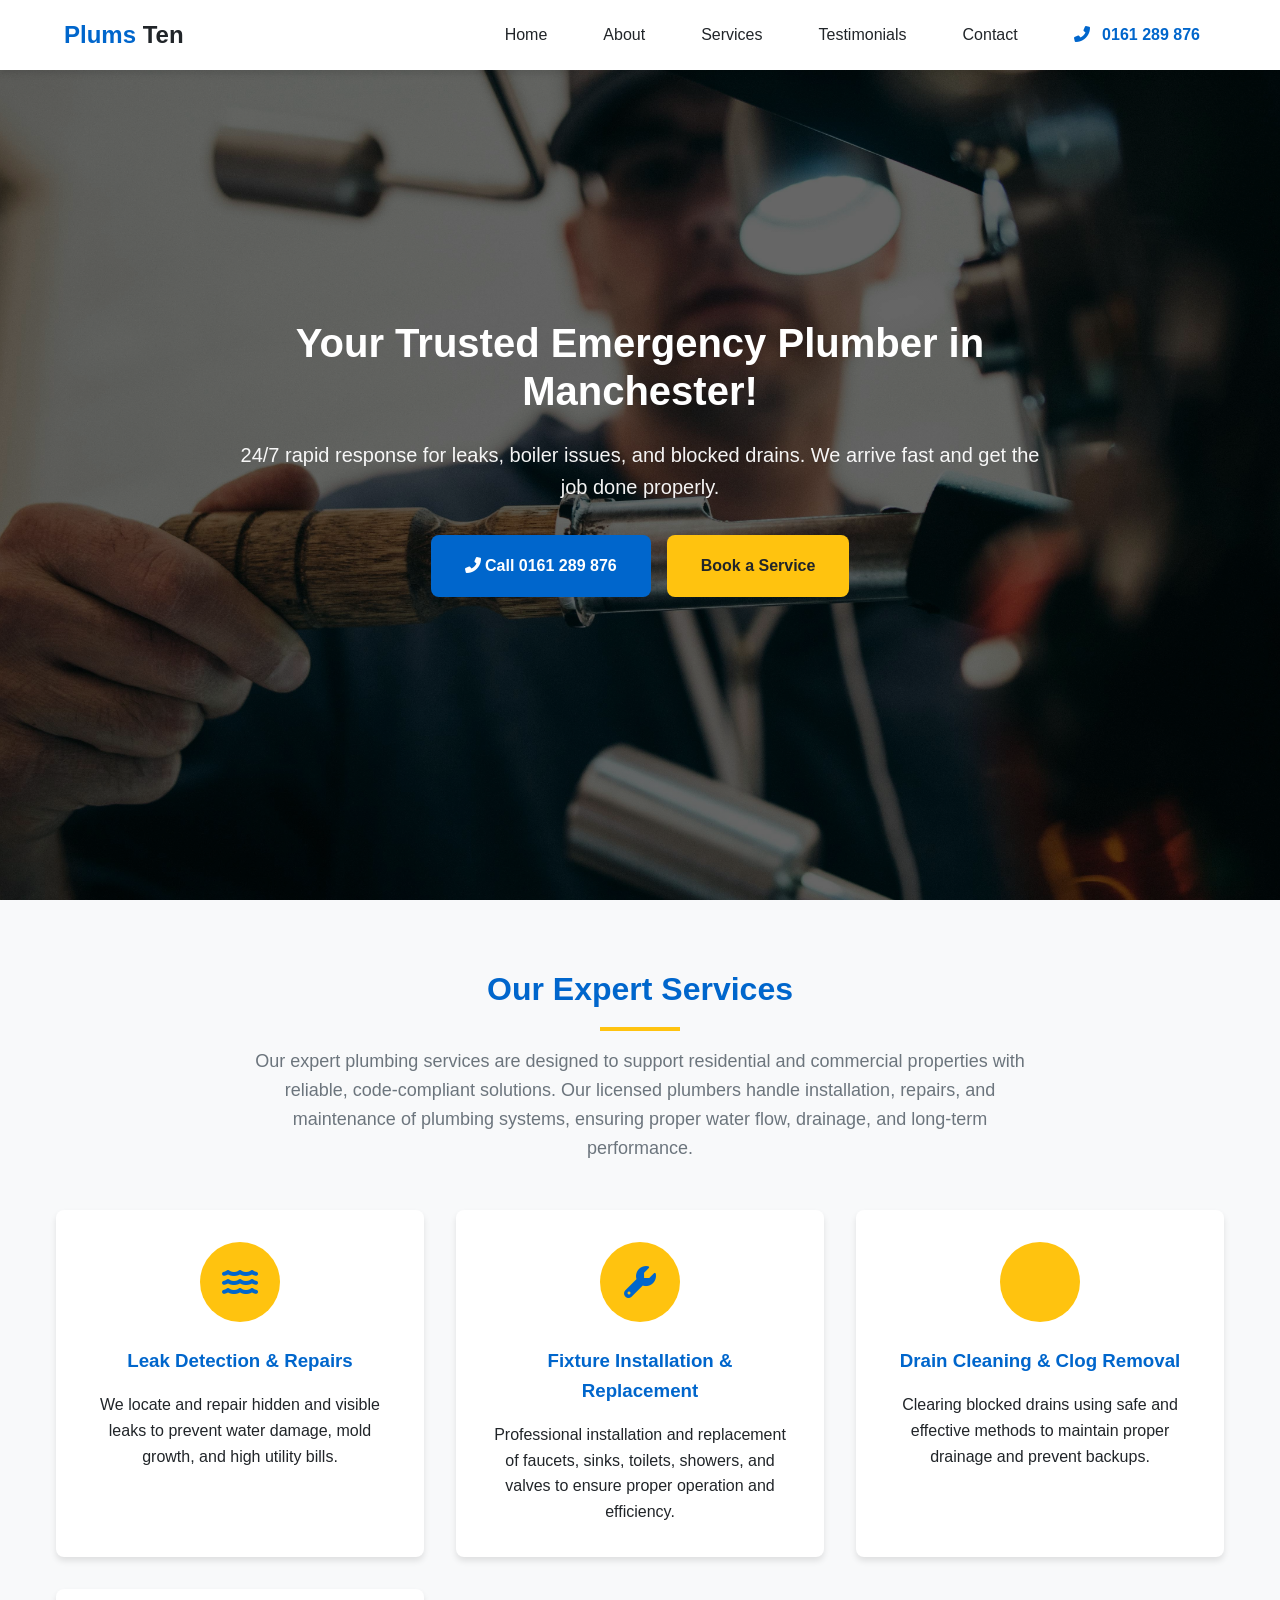
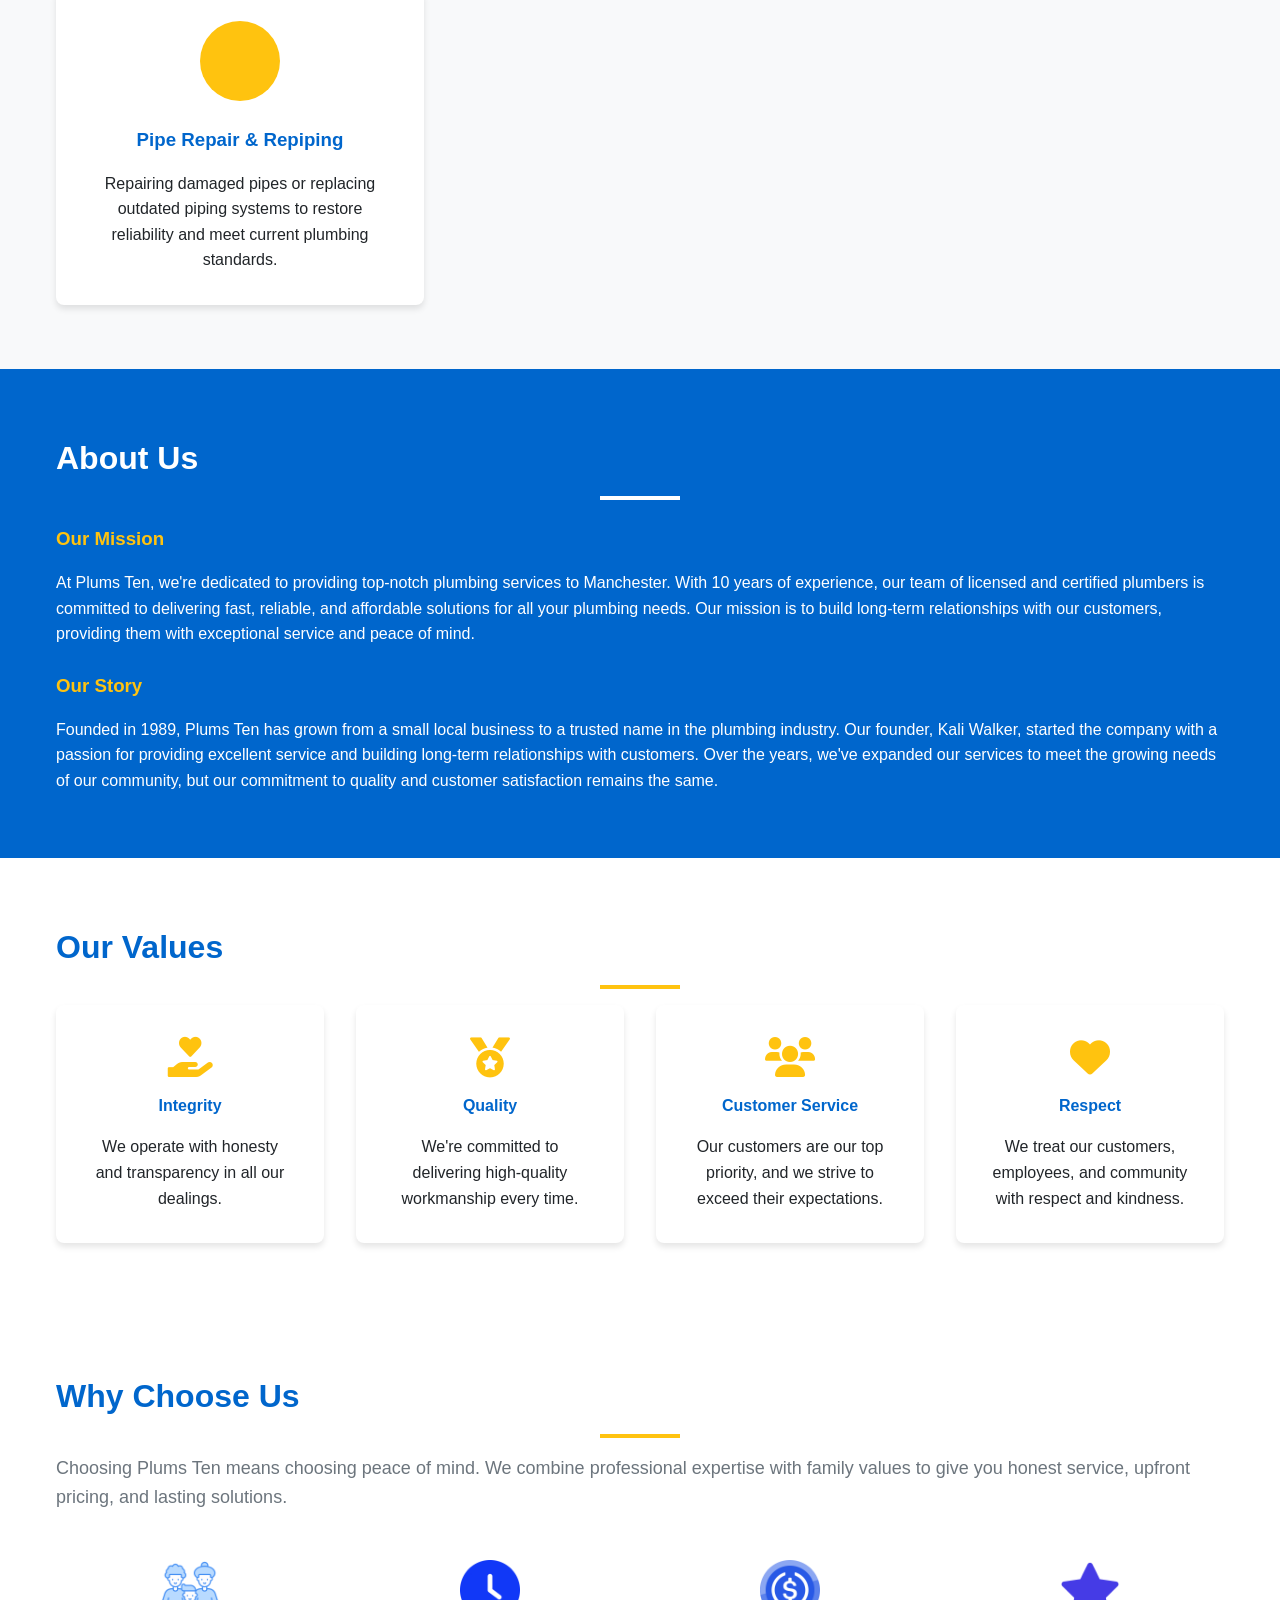
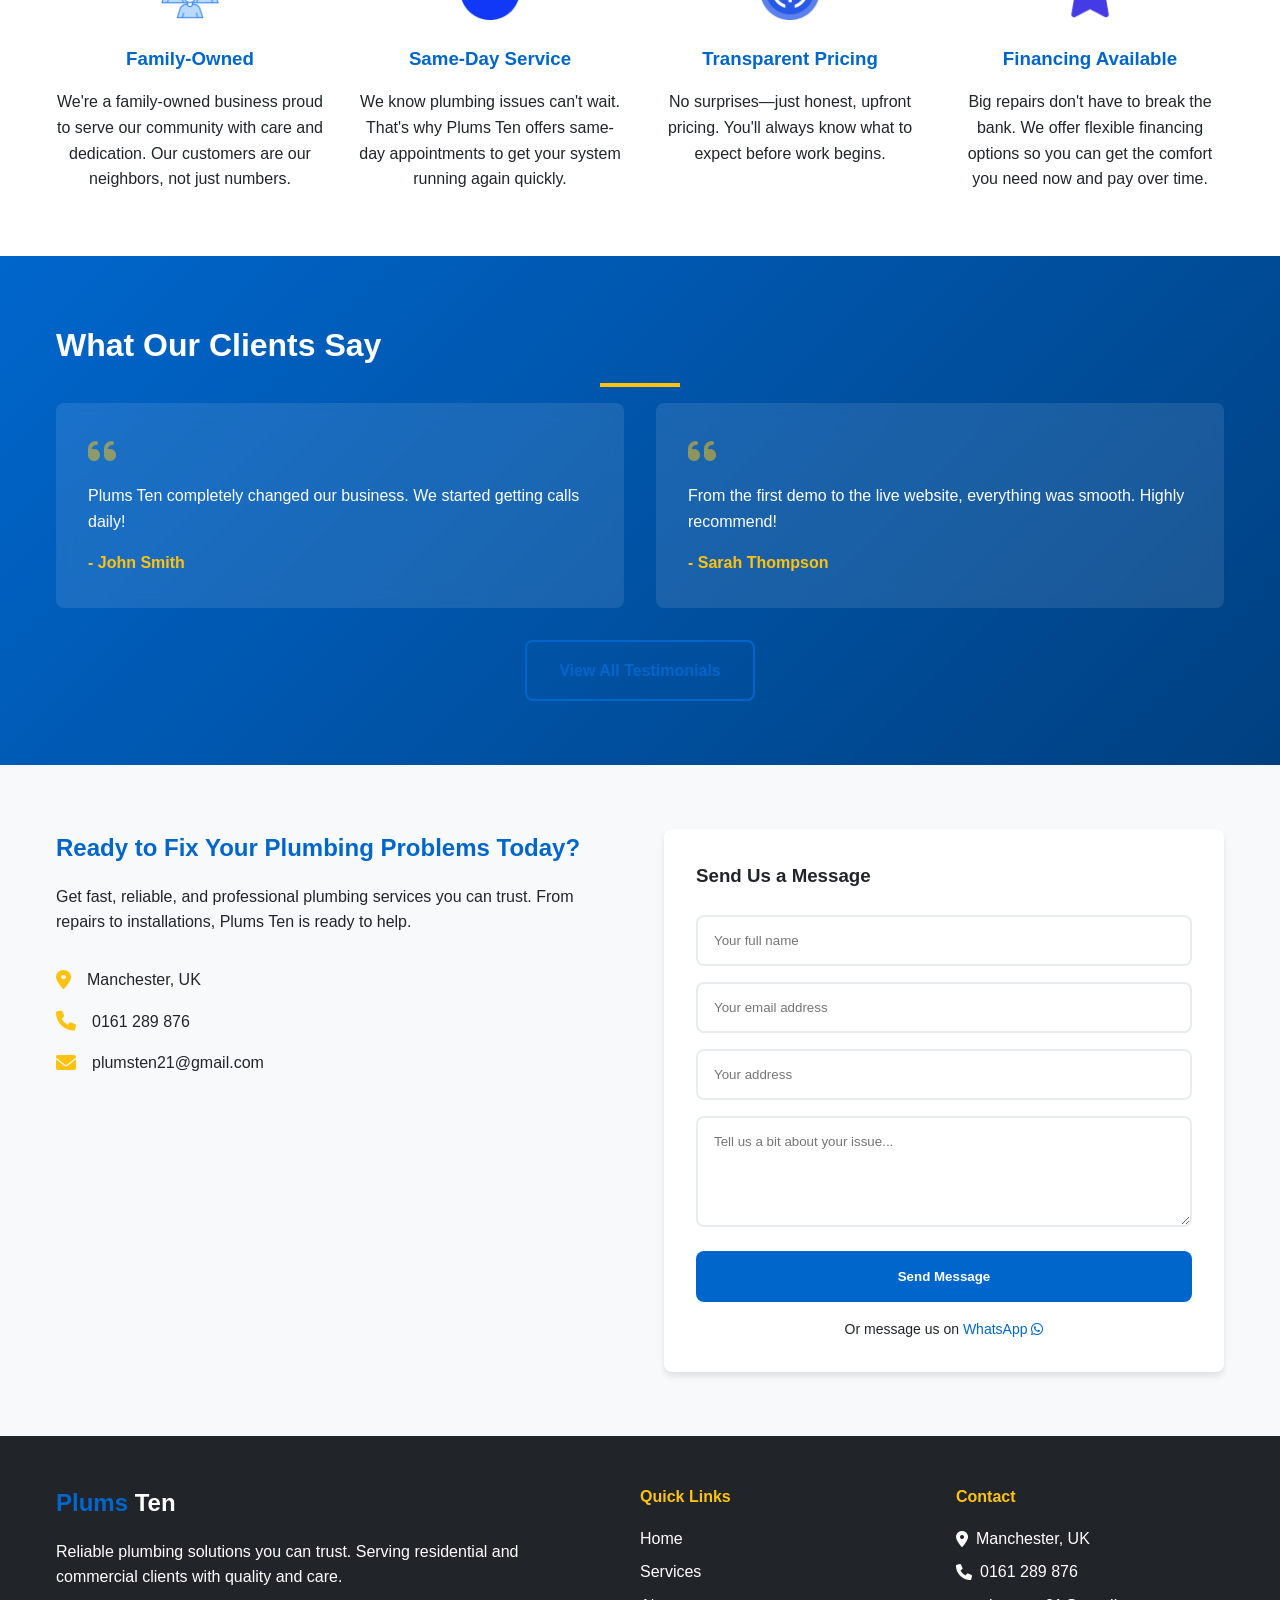
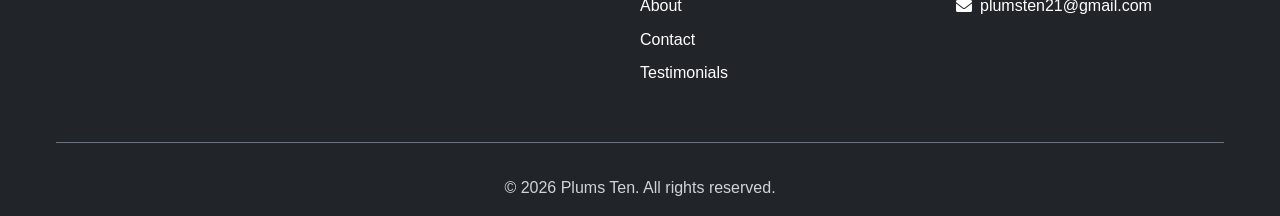
<file: index.html>
<!DOCTYPE html>
<html lang="en">
<head>
    <meta charset="UTF-8">
    <meta name="viewport" content="width=device-width, initial-scale=1.0">
    <meta name="description" content="Professional plumbing services in Manchester - 24/7 emergency response, leak repairs, boiler services, and drain cleaning. Licensed and insured plumbers.">
    <link rel="stylesheet" href="./styles/style.css">
    <link rel="stylesheet" href="https://cdnjs.cloudflare.com/ajax/libs/font-awesome/6.0.0/css/all.min.css">
    <title>Plums Ten | Professional Plumbers in Manchester</title>
</head>
<body>
    <!-- Header / Navbar -->
    <header class="header">
        <nav class="navbar">
            <div class="nav-container">
                <a href="/" class="nav-logo">
                    <h2 class="logo-text">Plums <span>Ten</span></h2>
                </a>
                
                <button class="mobile-menu-toggle" id="menuToggle" aria-label="Toggle menu">
                    <i class="fas fa-bars"></i>
                </button>

                <ul class="nav-menu" id="navMenu">
                    <li class="nav-item">
                        <a href="#home" class="nav-link">Home</a>
                    </li>
                    <li class="nav-item">
                        <a href="#about" class="nav-link">About</a>
                    </li>
                    <li class="nav-item">
                        <a href="service.html" target="_blank" class="nav-link">Services</a>
                    </li>
                    <li class="nav-item">
                        <a href="testimonials.html" target="_blank" class="nav-link">Testimonials</a>
                    </li>
                    <li class="nav-item">
                        <a href="contact.html" target="_blank" class="nav-link">Contact</a>
                    </li>
                    <li class="nav-item nav-phone">
                        <a href="tel:+44161289876" class="nav-link phone-link">
                            <i class="fas fa-phone-alt"></i> 0161 289 876
                        </a>
                    </li>
                </ul>
            </div>
        </nav>
    </header>

    <main>
        <!-- Hero section -->
        <section class="hero-section" id="home">
            <div class="container">
                <div class="hero-content">
                    <h1 class="hero-title">Your Trusted Emergency Plumber in Manchester!</h1>
                    <p class="hero-subtitle">24/7 rapid response for leaks, boiler issues, and blocked drains. We arrive fast and get the job done properly.</p>
                    <div class="hero-buttons">
                        <a href="tel:+44161289876" class="btn btn-primary">
                            <i class="fas fa-phone-alt"></i> Call 0161 289 876
                        </a>
                        <a href="#contact" class="btn btn-secondary">Book a Service</a>
                    </div>
                </div>
            </div>
        </section>

        <!-- Our Expert Services -->
        <section class="services-section" id="services">
            <div class="container">
                <div class="section-header">
                    <h2 class="section-title">Our Expert Services</h2>
                    <p class="section-description">Our expert plumbing services are designed to support residential and commercial properties with reliable, code-compliant solutions. Our licensed plumbers handle installation, repairs, and maintenance of plumbing systems, ensuring proper water flow, drainage, and long-term performance.</p>
                </div>
                
                <div class="services-grid">
                    <div class="service-card">
                        <div class="service-icon">
                            <i class="fas fa-water"></i>
                        </div>
                        <h3>Leak Detection & Repairs</h3>
                        <p>We locate and repair hidden and visible leaks to prevent water damage, mold growth, and high utility bills.</p>
                    </div>
                    
                    <div class="service-card">
                        <div class="service-icon">
                            <i class="fas fa-wrench"></i>
                        </div>
                        <h3>Fixture Installation & Replacement</h3>
                        <p>Professional installation and replacement of faucets, sinks, toilets, showers, and valves to ensure proper operation and efficiency.</p>
                    </div>
                    
                    <div class="service-card">
                        <div class="service-icon">
                            <i class="fas fa-drain"></i>
                        </div>
                        <h3>Drain Cleaning & Clog Removal</h3>
                        <p>Clearing blocked drains using safe and effective methods to maintain proper drainage and prevent backups.</p>
                    </div>
                    
                    <div class="service-card">
                        <div class="service-icon">
                            <i class="fas fa-pipe-valve"></i>
                        </div>
                        <h3>Pipe Repair & Repiping</h3>
                        <p>Repairing damaged pipes or replacing outdated piping systems to restore reliability and meet current plumbing standards.</p>
                    </div>
                </div>
            </div>
        </section>

        <!-- About Us -->
        <section class="about-section" id="about">
            <div class="container">
                <div class="about-content">
                    <h2 class="section-title">About Us</h2>
                    <div class="about-text">
                        <h3>Our Mission</h3>
                        <p>At Plums Ten, we're dedicated to providing top-notch plumbing services to Manchester. With 10 years of experience, our team of licensed and certified plumbers is committed to delivering fast, reliable, and affordable solutions for all your plumbing needs. Our mission is to build long-term relationships with our customers, providing them with exceptional service and peace of mind.</p>
                        
                        <h3>Our Story</h3>
                        <p>Founded in 1989, Plums Ten has grown from a small local business to a trusted name in the plumbing industry. Our founder, Kali Walker, started the company with a passion for providing excellent service and building long-term relationships with customers. Over the years, we've expanded our services to meet the growing needs of our community, but our commitment to quality and customer satisfaction remains the same.</p>
                    </div>
                </div>
            </div>
        </section>

        <!-- Our Values -->
        <section class="values-section">
            <div class="container">
                <h2 class="section-title">Our Values</h2>
                <div class="values-grid">
                    <div class="value-card">
                        <i class="fas fa-hand-holding-heart"></i>
                        <h4>Integrity</h4>
                        <p>We operate with honesty and transparency in all our dealings.</p>
                    </div>
                    
                    <div class="value-card">
                        <i class="fas fa-medal"></i>
                        <h4>Quality</h4>
                        <p>We're committed to delivering high-quality workmanship every time.</p>
                    </div>
                    
                    <div class="value-card">
                        <i class="fas fa-users"></i>
                        <h4>Customer Service</h4>
                        <p>Our customers are our top priority, and we strive to exceed their expectations.</p>
                    </div>
                    
                    <div class="value-card">
                        <i class="fas fa-heart"></i>
                        <h4>Respect</h4>
                        <p>We treat our customers, employees, and community with respect and kindness.</p>
                    </div>
                </div>
            </div>
        </section>

        <!-- Why Choose Us -->
        <section class="why-choose-section">
            <div class="container">
                <h2 class="section-title">Why Choose Us</h2>
                <p class="section-description">Choosing Plums Ten means choosing peace of mind. We combine professional expertise with family values to give you honest service, upfront pricing, and lasting solutions.</p>
                
                <div class="features-grid">
                    <div class="feature-item">
                        <img src="/Thumnails/family-gathering.png" alt="Family-owned business" class="feature-icon">
                        <h3>Family-Owned</h3>
                        <p>We're a family-owned business proud to serve our community with care and dedication. Our customers are our neighbors, not just numbers.</p>
                    </div>
                    
                    <div class="feature-item">
                        <img src="/Thumnails/clock (1).png" alt="Same-day service" class="feature-icon">
                        <h3>Same-Day Service</h3>
                        <p>We know plumbing issues can't wait. That's why Plums Ten offers same-day appointments to get your system running again quickly.</p>
                    </div>
                    
                    <div class="feature-item">
                        <img src="/Thumnails/usd-coin.png" alt="Transparent pricing" class="feature-icon">
                        <h3>Transparent Pricing</h3>
                        <p>No surprises—just honest, upfront pricing. You'll always know what to expect before work begins.</p>
                    </div>
                    
                    <div class="feature-item">
                        <img src="/Thumnails/star (1).png" alt="Financing available" class="feature-icon">
                        <h3>Financing Available</h3>
                        <p>Big repairs don't have to break the bank. We offer flexible financing options so you can get the comfort you need now and pay over time.</p>
                    </div>
                </div>
            </div>
        </section>

        <!-- Testimonials Preview -->
        <section class="testimonials-preview">
            <div class="container">
                <h2 class="section-title">What Our Clients Say</h2>
                <div class="testimonials-grid">
                    <div class="testimonial-card">
                        <i class="fas fa-quote-left"></i>
                        <p>Plums Ten completely changed our business. We started getting calls daily!</p>
                        <div class="testimonial-author">
                            <strong>- John Smith</strong>
                        </div>
                    </div>
                    
                    <div class="testimonial-card">
                        <i class="fas fa-quote-left"></i>
                        <p>From the first demo to the live website, everything was smooth. Highly recommend!</p>
                        <div class="testimonial-author">
                            <strong>- Sarah Thompson</strong>
                        </div>
                    </div>
                </div>
                <div class="text-center">
                    <a href="testimonials.html" target="_blank" class="btn btn-outline">View All Testimonials</a>
                </div>
            </div>
        </section>

        <!-- Contact Section -->
        <section class="contact-section" id="contact">
            <div class="container">
                <div class="contact-content">
                    <div class="contact-info">
                        <h2>Ready to Fix Your Plumbing Problems Today?</h2>
                        <p>Get fast, reliable, and professional plumbing services you can trust. From repairs to installations, Plums Ten is ready to help.</p>
                        
                        <div class="contact-details">
                            <div class="contact-item">
                                <i class="fas fa-map-marker-alt"></i>
                                <p>Manchester, UK</p>
                            </div>
                            <div class="contact-item">
                                <i class="fas fa-phone"></i>
                                <p><a href="tel:+44161289876">0161 289 876</a></p>
                            </div>
                            <div class="contact-item">
                                <i class="fas fa-envelope"></i>
                                <p><a href="mailto:plumsten21@gmail.com">plumsten21@gmail.com</a></p>
                            </div>
                        </div>
                    </div>
                    
                    <div class="contact-form-wrapper">
                        <h3>Send Us a Message</h3>
                        <form class="contact-form" action="https://formspree.io/f/your-form-id" method="POST">
                            <input type="text" name="name" placeholder="Your full name" required>
                            <input type="email" name="email" placeholder="Your email address" required>
                            <input type="text" name="address" placeholder="Your address" required>
                            <textarea name="message" placeholder="Tell us a bit about your issue..." rows="5" required></textarea>
                            <button type="submit" class="btn btn-primary btn-block">Send Message</button>
                        </form>
                        <p class="form-note">Or message us on <a href="https://wa.me/07037463836">WhatsApp <i class="fab fa-whatsapp"></i></a></p>
                    </div>
                </div>
            </div>
        </section>
    </main>

    <footer class="footer">
        <div class="container">
            <div class="footer-content">
                <div class="footer-brand">
                    <h3>Plums <span>Ten</span></h3>
                    <p>Reliable plumbing solutions you can trust. Serving residential and commercial clients with quality and care.</p>
                </div>
                
                <div class="footer-links">
                    <h4>Quick Links</h4>
                    <ul>
                        <li><a href="index.html">Home</a></li>
                        <li><a href="service.html">Services</a></li>
                        <li><a href="#about">About</a></li>
                        <li><a href="contact.html">Contact</a></li>
                        <li><a href="testimonials.html">Testimonials</a></li>
                    </ul>
                </div>
                
                <div class="footer-contact">
                    <h4>Contact</h4>
                    <p><i class="fas fa-map-marker-alt"></i> Manchester, UK</p>
                    <p><i class="fas fa-phone"></i> <a href="tel:+44161289876">0161 289 876</a></p>
                    <p><i class="fas fa-envelope"></i> <a href="mailto:plumsten21@gmail.com">plumsten21@gmail.com</a></p>
                </div>
            </div>
            
            <div class="footer-bottom">
                <p>&copy; 2026 Plums Ten. All rights reserved.</p>
            </div>
        </div>
    </footer>

    <script src="script.js"></script>
</body>
</html>
</file>
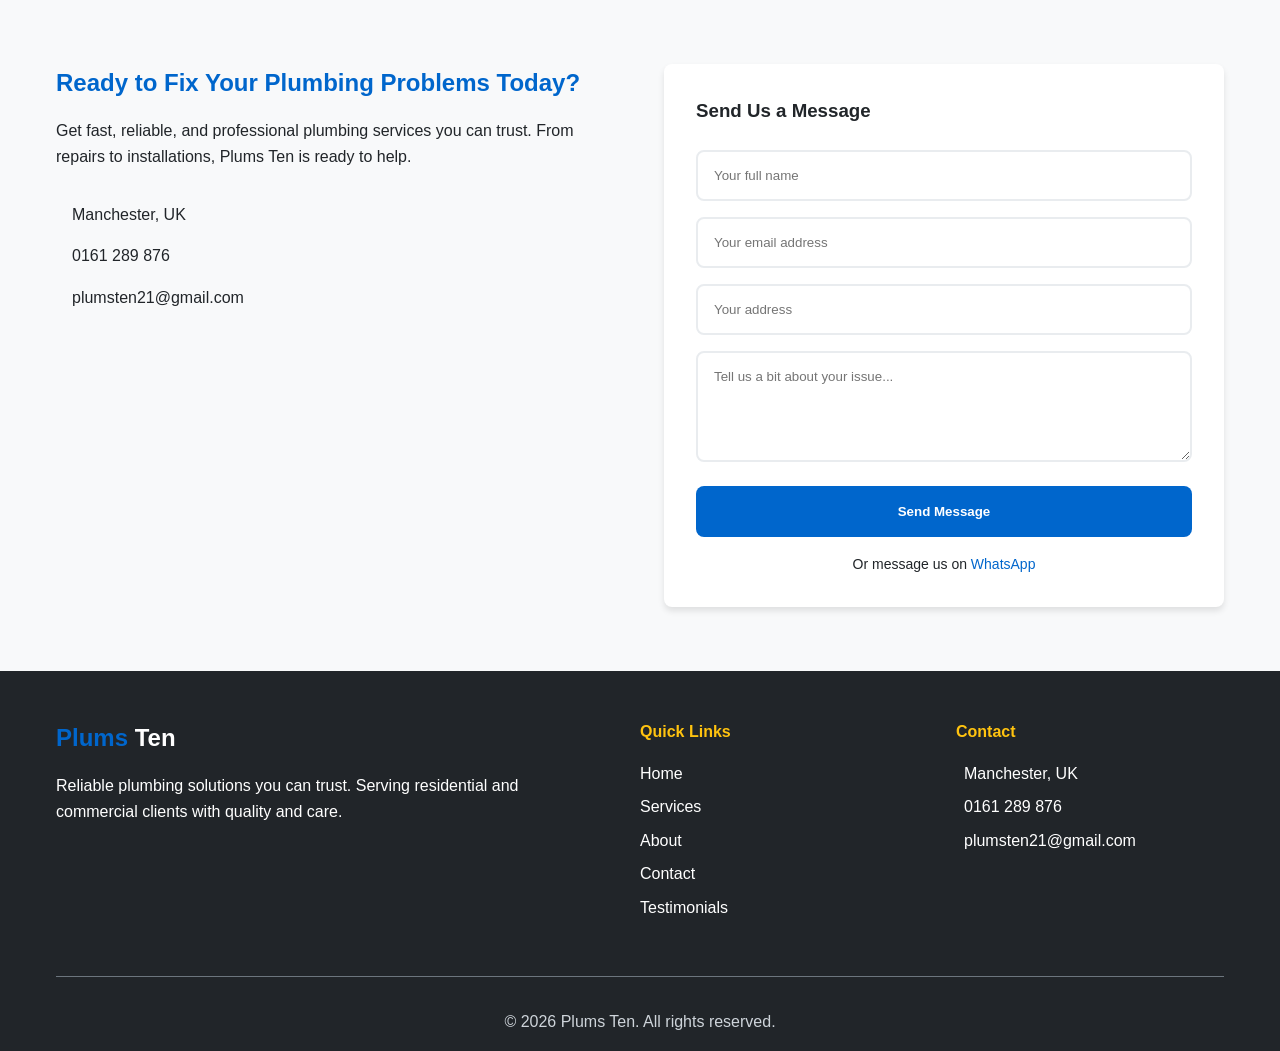
<file: contact.html>
<!DOCTYPE html>
<html lang="en">
<head>
    <meta charset="UTF-8">
    <meta name="viewport" content="width=device-width, initial-scale=1.0">
    <title>Contact Us</title>
    <link rel="stylesheet" href="/styles/style.css">
</head>
<body>
     <section class="contact-section" id="contact">
            <div class="container">
                <div class="contact-content">
                    <div class="contact-info">
                        <h2>Ready to Fix Your Plumbing Problems Today?</h2>
                        <p>Get fast, reliable, and professional plumbing services you can trust. From repairs to installations, Plums Ten is ready to help.</p>
                        
                        <div class="contact-details">
                            <div class="contact-item">
                                <i class="fas fa-map-marker-alt"></i>
                                <p>Manchester, UK</p>
                            </div>
                            <div class="contact-item">
                                <i class="fas fa-phone"></i>
                                <p><a href="tel:+44161289876">0161 289 876</a></p>
                            </div>
                            <div class="contact-item">
                                <i class="fas fa-envelope"></i>
                                <p><a href="mailto:plumsten21@gmail.com">plumsten21@gmail.com</a></p>
                            </div>
                        </div>
                    </div>
                    
                    <div class="contact-form-wrapper">
                        <h3>Send Us a Message</h3>
                        <form class="contact-form" action="https://formspree.io/f/your-form-id" method="POST">
                            <input type="text" name="name" placeholder="Your full name" required>
                            <input type="email" name="email" placeholder="Your email address" required>
                            <input type="text" name="address" placeholder="Your address" required>
                            <textarea name="message" placeholder="Tell us a bit about your issue..." rows="5" required></textarea>
                            <button type="submit" class="btn btn-primary btn-block">Send Message</button>
                        </form>
                        <p class="form-note">Or message us on <a href="https://wa.me/07037463836">WhatsApp <i class="fab fa-whatsapp"></i></a></p>
                    </div>
                </div>
            </div>
        </section>
        <footer class="footer">
        <div class="container">
            <div class="footer-content">
                <div class="footer-brand">
                    <h3>Plums <span>Ten</span></h3>
                    <p>Reliable plumbing solutions you can trust. Serving residential and commercial clients with quality and care.</p>
                </div>
                
                <div class="footer-links">
                    <h4>Quick Links</h4>
                    <ul>
                        <li><a href="index.html">Home</a></li>
                        <li><a href="service.html">Services</a></li>
                        <li><a href="about.html">About</a></li>
                        <li><a href="contact.html" target="_blank">Contact</a></li>
                        <li><a href="testimonials.html">Testimonials</a></li>
                    </ul>
                </div>
                
                <div class="footer-contact">
                    <h4>Contact</h4>
                    <p><i class="fas fa-map-marker-alt"></i> Manchester, UK</p>
                    <p><i class="fas fa-phone"></i> <a href="tel:+44161289876">0161 289 876</a></p>
                    <p><i class="fas fa-envelope"></i> <a href="mailto:plumsten21@gmail.com">plumsten21@gmail.com</a></p>
                </div>
            </div>
            
            <div class="footer-bottom">
                <p>&copy; 2026 Plums Ten. All rights reserved.</p>
            </div>
        </div>
    </footer>
</body>
</html>
</file>
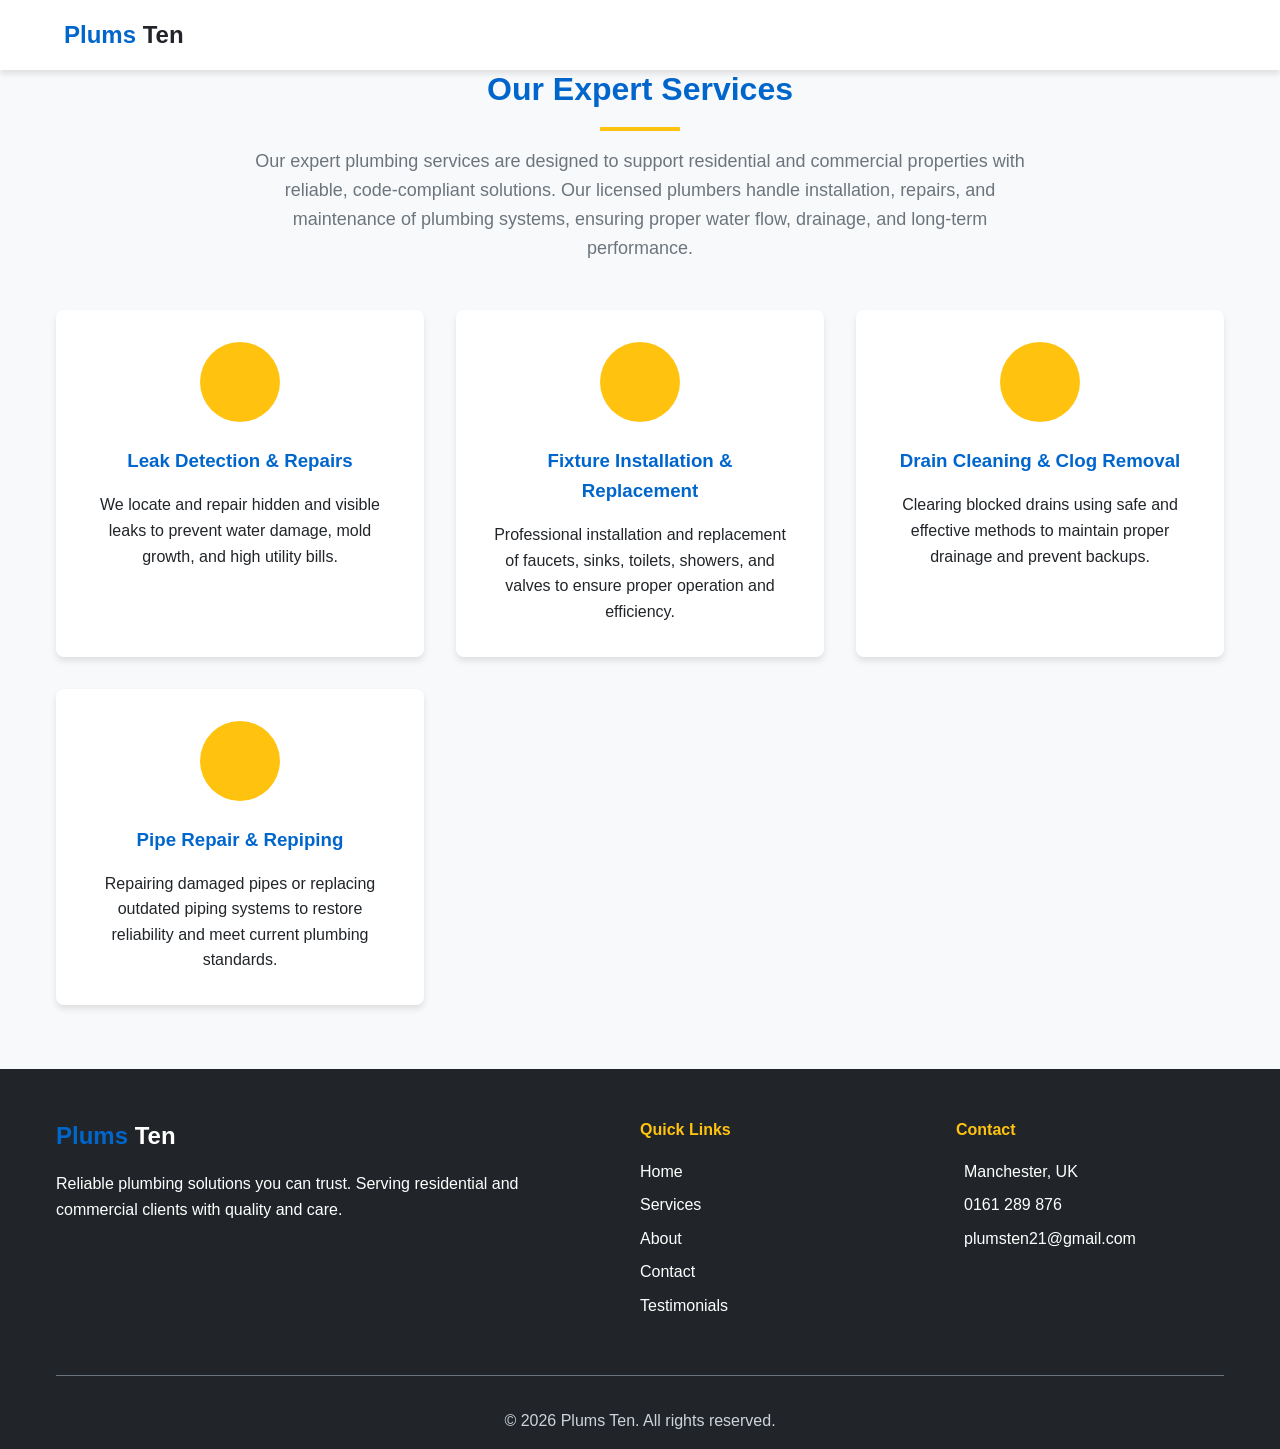
<file: service.html>
<!DOCTYPE html>
<html lang="en">
    <head>
        <meta charset="UTF-8">
        <meta name="viewport" content="width=device-width, initial-scale=1.0">
        <title> Services </title>
        <link rel="stylesheet" href="/styles/style.css">
    </head>
    <header>
         <header class="header">
            <nav class="navbar">
                <div class="nav-container">
                    <a href="/" class="nav-logo">
                        <h2 class="logo-text">Plums <span>Ten</span></h2>
                    </a>
                </div>
    </header>
        <!-- Body -->
        <body>
            <section class="services-section" id="services">
            <div class="container">
                <div class="section-header">
                    <h2 class="section-title">Our Expert Services</h2>
                    <p class="section-description">Our expert plumbing services are designed to support residential and commercial properties with reliable, code-compliant solutions. Our licensed plumbers handle installation, repairs, and maintenance of plumbing systems, ensuring proper water flow, drainage, and long-term performance.</p>
                </div>
                
                <div class="services-grid">
                    <div class="service-card">
                        <div class="service-icon">
                            <i class="fas fa-water"></i>
                        </div>
                        <h3>Leak Detection & Repairs</h3>
                        <p>We locate and repair hidden and visible leaks to prevent water damage, mold growth, and high utility bills.</p>
                    </div>
                    
                    <div class="service-card">
                        <div class="service-icon">
                            <i class="fas fa-wrench"></i>
                        </div>
                        <h3>Fixture Installation & Replacement</h3>
                        <p>Professional installation and replacement of faucets, sinks, toilets, showers, and valves to ensure proper operation and efficiency.</p>
                    </div>
                    
                    <div class="service-card">
                        <div class="service-icon">
                            <i class="fas fa-drain"></i>
                        </div>
                        <h3>Drain Cleaning & Clog Removal</h3>
                        <p>Clearing blocked drains using safe and effective methods to maintain proper drainage and prevent backups.</p>
                    </div>
                    
                    <div class="service-card">
                        <div class="service-icon">
                            <i class="fas fa-pipe-valve"></i>
                        </div>
                        <h3>Pipe Repair & Repiping</h3>
                        <p>Repairing damaged pipes or replacing outdated piping systems to restore reliability and meet current plumbing standards.</p>
                    </div>
                </div>
            </div>
        </section>
        <footer class="footer">
        <div class="container">
            <div class="footer-content">
                <div class="footer-brand">
                    <h3>Plums <span>Ten</span></h3>
                    <p>Reliable plumbing solutions you can trust. Serving residential and commercial clients with quality and care.</p>
                </div>
                
                <div class="footer-links">
                    <h4>Quick Links</h4>
                    <ul>
                        <li><a href="index.html">Home</a></li>
                        <li><a href="service.html">Services</a></li>
                        <li><a href="about.html">About</a></li>
                        <li><a href="contact.html" target="_blank">Contact</a></li>
                        <li><a href="testimonials.html">Testimonials</a></li>
                    </ul>
                </div>
                
                <div class="footer-contact">
                    <h4>Contact</h4>
                    <p><i class="fas fa-map-marker-alt"></i> Manchester, UK</p>
                    <p><i class="fas fa-phone"></i> <a href="tel:+44161289876">0161 289 876</a></p>
                    <p><i class="fas fa-envelope"></i> <a href="mailto:plumsten21@gmail.com">plumsten21@gmail.com</a></p>
                </div>
            </div>
            
            <div class="footer-bottom">
                <p>&copy; 2026 Plums Ten. All rights reserved.</p>
            </div>
        </div>
    </footer>
        </body>
    </html>
</file>
<file: styles/style.css>
/* Reset and Base Styles */
* {
    margin: 0;
    padding: 0;
    box-sizing: border-box;
}

:root {
    /* Colors */
    --primary-blue: #0066cc;
    --primary-yellow: #ffc30f;
    --dark-blue: #004080;
    --white: #ffffff;
    --off-white: #f8f9fa;
    --light-gray: #e9ecef;
    --medium-gray: #ced4da;
    --dark-gray: #6c757d;
    --black: #212529;
    
    /* Typography */
    --font-primary: 'Inter', -apple-system, BlinkMacSystemFont, 'Segoe UI', Roboto, Arial, sans-serif;
    --font-size-xs: 0.75rem;
    --font-size-sm: 0.875rem;
    --font-size-base: 1rem;
    --font-size-lg: 1.125rem;
    --font-size-xl: 1.25rem;
    --font-size-2xl: 1.5rem;
    --font-size-3xl: 2rem;
    --font-size-4xl: 2.5rem;
    
    /* Spacing */
    --spacing-xs: 0.5rem;
    --spacing-sm: 1rem;
    --spacing-md: 1.5rem;
    --spacing-lg: 2rem;
    --spacing-xl: 3rem;
    --spacing-2xl: 4rem;
    
    /* Other */
    --border-radius: 0.5rem;
    --box-shadow: 0 4px 6px rgba(0, 0, 0, 0.1);
    --transition: all 0.3s ease;
}

body {
    font-family: var(--font-primary);
    color: var(--black);
    line-height: 1.6;
    overflow-x: hidden;
}

.container {
    max-width: 1200px;
    margin: 0 auto;
    padding: 0 var(--spacing-sm);
}

/* Header Styles */
.header {
    position: fixed;
    top: 0;
    left: 0;
    width: 100%;
    background: var(--white);
    box-shadow: var(--box-shadow);
    z-index: 1000;
}

.nav-container {
    display: flex;
    justify-content: space-between;
    align-items: center;
    padding: var(--spacing-sm) var(--spacing-md);
    max-width: 1200px;
    margin: 0 auto;
}

.nav-logo {
    text-decoration: none;
}

.logo-text {
    font-size: var(--font-size-2xl);
    font-weight: 700;
    color: var(--primary-blue);
}

.logo-text span {
    color: var(--black);
}

.nav-menu {
    display: flex;
    list-style: none;
    gap: var(--spacing-md);
    align-items: center;
}

.nav-link {
    text-decoration: none;
    color: var(--black);
    font-weight: 500;
    padding: var(--spacing-xs) var(--spacing-sm);
    border-radius: var(--border-radius);
    transition: var(--transition);
}

.nav-link:hover {
    color: var(--primary-blue);
    background: var(--off-white);
}

.phone-link {
    color: var(--primary-blue);
    font-weight: 600;
}

.phone-link i {
    margin-right: var(--spacing-xs);
}

.mobile-menu-toggle {
    display: none;
    background: none;
    border: none;
    font-size: var(--font-size-2xl);
    color: var(--black);
    cursor: pointer;
}

/* Button Styles */
.btn {
    display: inline-block;
    padding: var(--spacing-sm) var(--spacing-lg);
    border-radius: var(--border-radius);
    text-decoration: none;
    font-weight: 600;
    transition: var(--transition);
    border: 2px solid transparent;
    cursor: pointer;
}

.btn-primary {
    background: var(--primary-blue);
    color: var(--white);
}

.btn-primary:hover {
    background: var(--dark-blue);
    transform: translateY(-2px);
}

.btn-secondary {
    background: var(--primary-yellow);
    color: var(--black);
}

.btn-secondary:hover {
    background: #e6b00c;
    transform: translateY(-2px);
}

.btn-outline {
    background: transparent;
    border: 2px solid var(--primary-blue);
    color: var(--primary-blue);
}

.btn-outline:hover {
    background: var(--primary-blue);
    color: var(--white);
}

.btn-block {
    display: block;
    width: 100%;
}

/* Hero Section */
.hero-section {
    min-height: 100vh;
    background: linear-gradient(rgba(0, 0, 0, 0.6), rgba(0, 0, 0, 0.6)), 
                url('/Thumnails/battlecreek-coffee-roasters-NfG4rXmceFM-unsplash.jpg');
    background-size: cover;
    background-position: center;
    background-attachment: fixed;
    display: flex;
    align-items: center;
    text-align: center;
    color: var(--white);
    padding-top: 80px;
}

.hero-content {
    max-width: 800px;
    margin: 0 auto;
}

.hero-title {
    font-size: var(--font-size-4xl);
    margin-bottom: var(--spacing-md);
    line-height: 1.2;
}

.hero-subtitle {
    font-size: var(--font-size-xl);
    margin-bottom: var(--spacing-lg);
    opacity: 0.95;
}

.hero-buttons {
    display: flex;
    gap: var(--spacing-sm);
    justify-content: center;
}

/* Section Styles */
section {
    padding: var(--spacing-2xl) 0;
}

.section-header {
    text-align: center;
    max-width: 800px;
    margin: 0 auto var(--spacing-xl);
}

.section-title {
    font-size: var(--font-size-3xl);
    color: var(--primary-blue);
    margin-bottom: var(--spacing-sm);
    position: relative;
    padding-bottom: var(--spacing-sm);
}

.section-title::after {
    content: '';
    position: absolute;
    bottom: 0;
    left: 50%;
    transform: translateX(-50%);
    width: 80px;
    height: 4px;
    background: var(--primary-yellow);
}

.section-description {
    font-size: var(--font-size-lg);
    color: var(--dark-gray);
}

/* Services Section */
.services-section {
    background: var(--off-white);
}

.services-grid {
    display: grid;
    grid-template-columns: repeat(auto-fit, minmax(280px, 1fr));
    gap: var(--spacing-lg);
}

.service-card {
    background: var(--white);
    padding: var(--spacing-lg);
    border-radius: var(--border-radius);
    text-align: center;
    box-shadow: var(--box-shadow);
    transition: var(--transition);
}

.service-card:hover {
    transform: translateY(-5px);
    box-shadow: 0 8px 12px rgba(0, 0, 0, 0.15);
}

.service-icon {
    width: 80px;
    height: 80px;
    margin: 0 auto var(--spacing-md);
    background: var(--primary-yellow);
    border-radius: 50%;
    display: flex;
    align-items: center;
    justify-content: center;
    font-size: 2rem;
    color: var(--primary-blue);
}

.service-card h3 {
    color: var(--primary-blue);
    margin-bottom: var(--spacing-sm);
}

/* About Section */
.about-section {
    background: var(--primary-blue);
    color: var(--white);
}

.about-section .section-title {
    color: var(--white);
}

.about-section .section-title::after {
    background: var(--white);
}

.about-text h3 {
    color: var(--primary-yellow);
    margin: var(--spacing-md) 0 var(--spacing-sm);
}

/* Values Section */
.values-grid {
    display: grid;
    grid-template-columns: repeat(auto-fit, minmax(250px, 1fr));
    gap: var(--spacing-lg);
}

.value-card {
    text-align: center;
    padding: var(--spacing-lg);
    background: var(--white);
    border-radius: var(--border-radius);
    box-shadow: var(--box-shadow);
    transition: var(--transition);
}

.value-card:hover {
    transform: translateY(-5px);
    box-shadow: 0 8px 12px rgba(0, 0, 0, 0.15);
}

.value-card i {
    font-size: 2.5rem;
    color: var(--primary-yellow);
    margin-bottom: var(--spacing-sm);
}

.value-card h4 {
    color: var(--primary-blue);
    margin-bottom: var(--spacing-sm);
}

/* Why Choose Section */
.features-grid {
    display: grid;
    grid-template-columns: repeat(auto-fit, minmax(250px, 1fr));
    gap: var(--spacing-lg);
    margin-top: var(--spacing-xl);
}

.feature-item {
    text-align: center;
}

.feature-icon {
    width: 60px;
    height: 60px;
    margin-bottom: var(--spacing-sm);
}

.feature-item h3 {
    color: var(--primary-blue);
    margin-bottom: var(--spacing-sm);
}

/* Testimonials Preview */
.testimonials-preview {
    background: linear-gradient(135deg, var(--primary-blue), var(--dark-blue));
    color: var(--white);
}

.testimonials-preview .section-title {
    color: var(--white);
}

.testimonials-grid {
    display: grid;
    grid-template-columns: repeat(auto-fit, minmax(300px, 1fr));
    gap: var(--spacing-lg);
    margin-bottom: var(--spacing-lg);
}

.testimonial-card {
    background: rgba(255, 255, 255, 0.1);
    backdrop-filter: blur(10px);
    padding: var(--spacing-lg);
    border-radius: var(--border-radius);
}

.testimonial-card i {
    font-size: 2rem;
    color: var(--primary-yellow);
    margin-bottom: var(--spacing-sm);
    opacity: 0.5;
}

.testimonial-author {
    margin-top: var(--spacing-sm);
    color: var(--primary-yellow);
}

.text-center {
    text-align: center;
}

/* Contact Section */
.contact-section {
    background: var(--off-white);
}

.contact-content {
    display: grid;
    grid-template-columns: 1fr 1fr;
    gap: var(--spacing-xl);
    align-items: start;
}

.contact-info h2 {
    color: var(--primary-blue);
    margin-bottom: var(--spacing-sm);
}

.contact-details {
    margin-top: var(--spacing-lg);
}

.contact-item {
    display: flex;
    align-items: center;
    gap: var(--spacing-sm);
    margin-bottom: var(--spacing-sm);
}

.contact-item i {
    color: var(--primary-yellow);
    font-size: var(--font-size-xl);
}

.contact-item a {
    color: var(--black);
    text-decoration: none;
}

.contact-item a:hover {
    color: var(--primary-blue);
}

.contact-form-wrapper {
    background: var(--white);
    padding: var(--spacing-lg);
    border-radius: var(--border-radius);
    box-shadow: var(--box-shadow);
}

.contact-form {
    margin-top: var(--spacing-md);
}

.contact-form input,
.contact-form textarea {
    width: 100%;
    padding: var(--spacing-sm);
    margin-bottom: var(--spacing-sm);
    border: 2px solid var(--light-gray);
    border-radius: var(--border-radius);
    font-family: inherit;
    transition: var(--transition);
}

.contact-form input:focus,
.contact-form textarea:focus {
    outline: none;
    border-color: var(--primary-blue);
}

.form-note {
    margin-top: var(--spacing-sm);
    text-align: center;
    font-size: var(--font-size-sm);
}

.form-note a {
    color: var(--primary-blue);
    text-decoration: none;
}

/* Footer */
.footer {
    background: var(--black);
    color: var(--white);
    padding: var(--spacing-xl) 0 var(--spacing-sm);
}

.footer-content {
    display: grid;
    grid-template-columns: 2fr 1fr 1fr;
    gap: var(--spacing-xl);
    margin-bottom: var(--spacing-xl);
}

.footer-brand h3 {
    color: var(--primary-blue);
    font-size: var(--font-size-2xl);
    margin-bottom: var(--spacing-sm);
}

.footer-brand span {
    color: var(--white);
}

.footer h4 {
    color: var(--primary-yellow);
    margin-bottom: var(--spacing-sm);
}

.footer-links ul {
    list-style: none;
}

.footer-links li {
    margin-bottom: var(--spacing-xs);
}

.footer-links a {
    color: var(--white);
    text-decoration: none;
    transition: var(--transition);
}

.footer-links a:hover {
    color: var(--primary-yellow);
    padding-left: var(--spacing-xs);
}

.footer-contact p {
    margin-bottom: var(--spacing-xs);
    display: flex;
    align-items: center;
    gap: var(--spacing-xs);
}

.footer-contact a {
    color: var(--white);
    text-decoration: none;
}

.footer-contact a:hover {
    color: var(--primary-yellow);
}

.footer-bottom {
    text-align: center;
    padding-top: var(--spacing-lg);
    border-top: 1px solid var(--dark-gray);
    color: var(--medium-gray);
}

/* Responsive Design */
@media screen and (max-width: 968px) {
    .contact-content {
        grid-template-columns: 1fr;
        gap: var(--spacing-lg);
    }
    
    .footer-content {
        grid-template-columns: 1fr 1fr;
    }
    
    .footer-brand {
        grid-column: span 2;
    }
}

@media screen and (max-width: 768px) {
    :root {
        --font-size-4xl: 2rem;
        --font-size-3xl: 1.75rem;
        --font-size-2xl: 1.5rem;
    }
    
    .mobile-menu-toggle {
        display: block;
    }
    
    .nav-menu {
        position: fixed;
        top: 70px;
        left: -100%;
        width: 100%;
        height: calc(100vh - 70px);
        background: var(--white);
        flex-direction: column;
        padding: var(--spacing-lg);
        transition: var(--transition);
        z-index: 999;
    }
    
    .nav-menu.active {
        left: 0;
    }
    
    .hero-buttons {
        flex-direction: column;
    }
    
    .hero-title {
        font-size: var(--font-size-3xl);
    }
    
    .hero-subtitle {
        font-size: var(--font-size-lg);
    }
    
    .footer-content {
        grid-template-columns: 1fr;
        gap: var(--spacing-lg);
    }
    
    .footer-brand {
        grid-column: span 1;
    }
}

@media screen and (max-width: 480px) {
    .services-grid,
    .values-grid,
    .features-grid,
    .testimonials-grid {
        grid-template-columns: 1fr;
    }
}

/* Utility Classes */
.text-center {
    text-align: center;
}

.mt-1 { margin-top: var(--spacing-xs); }
.mt-2 { margin-top: var(--spacing-sm); }
.mt-3 { margin-top: var(--spacing-md); }
.mt-4 { margin-top: var(--spacing-lg); }
.mt-5 { margin-top: var(--spacing-xl); }

.mb-1 { margin-bottom: var(--spacing-xs); }
.mb-2 { margin-bottom: var(--spacing-sm); }
.mb-3 { margin-bottom: var(--spacing-md); }
.mb-4 { margin-bottom: var(--spacing-lg); }
.mb-5 { margin-bottom: var(--spacing-xl); }   
/* Testimonianl page */
/* header */
.header {
    position: fixed;
    top: 0;
    left: 0;
    width: 100%;
    background: var(--white);
    box-shadow: var(--box-shadow);
    z-index: 1000;
}
.logo-text {
    font-size: var(--font-size-2xl);
    font-weight: 700;
    color: var(--primary-blue);
    list-style: none;
}

.logo-text span {
    color: var(--black);
}
/* Body */
</file>
